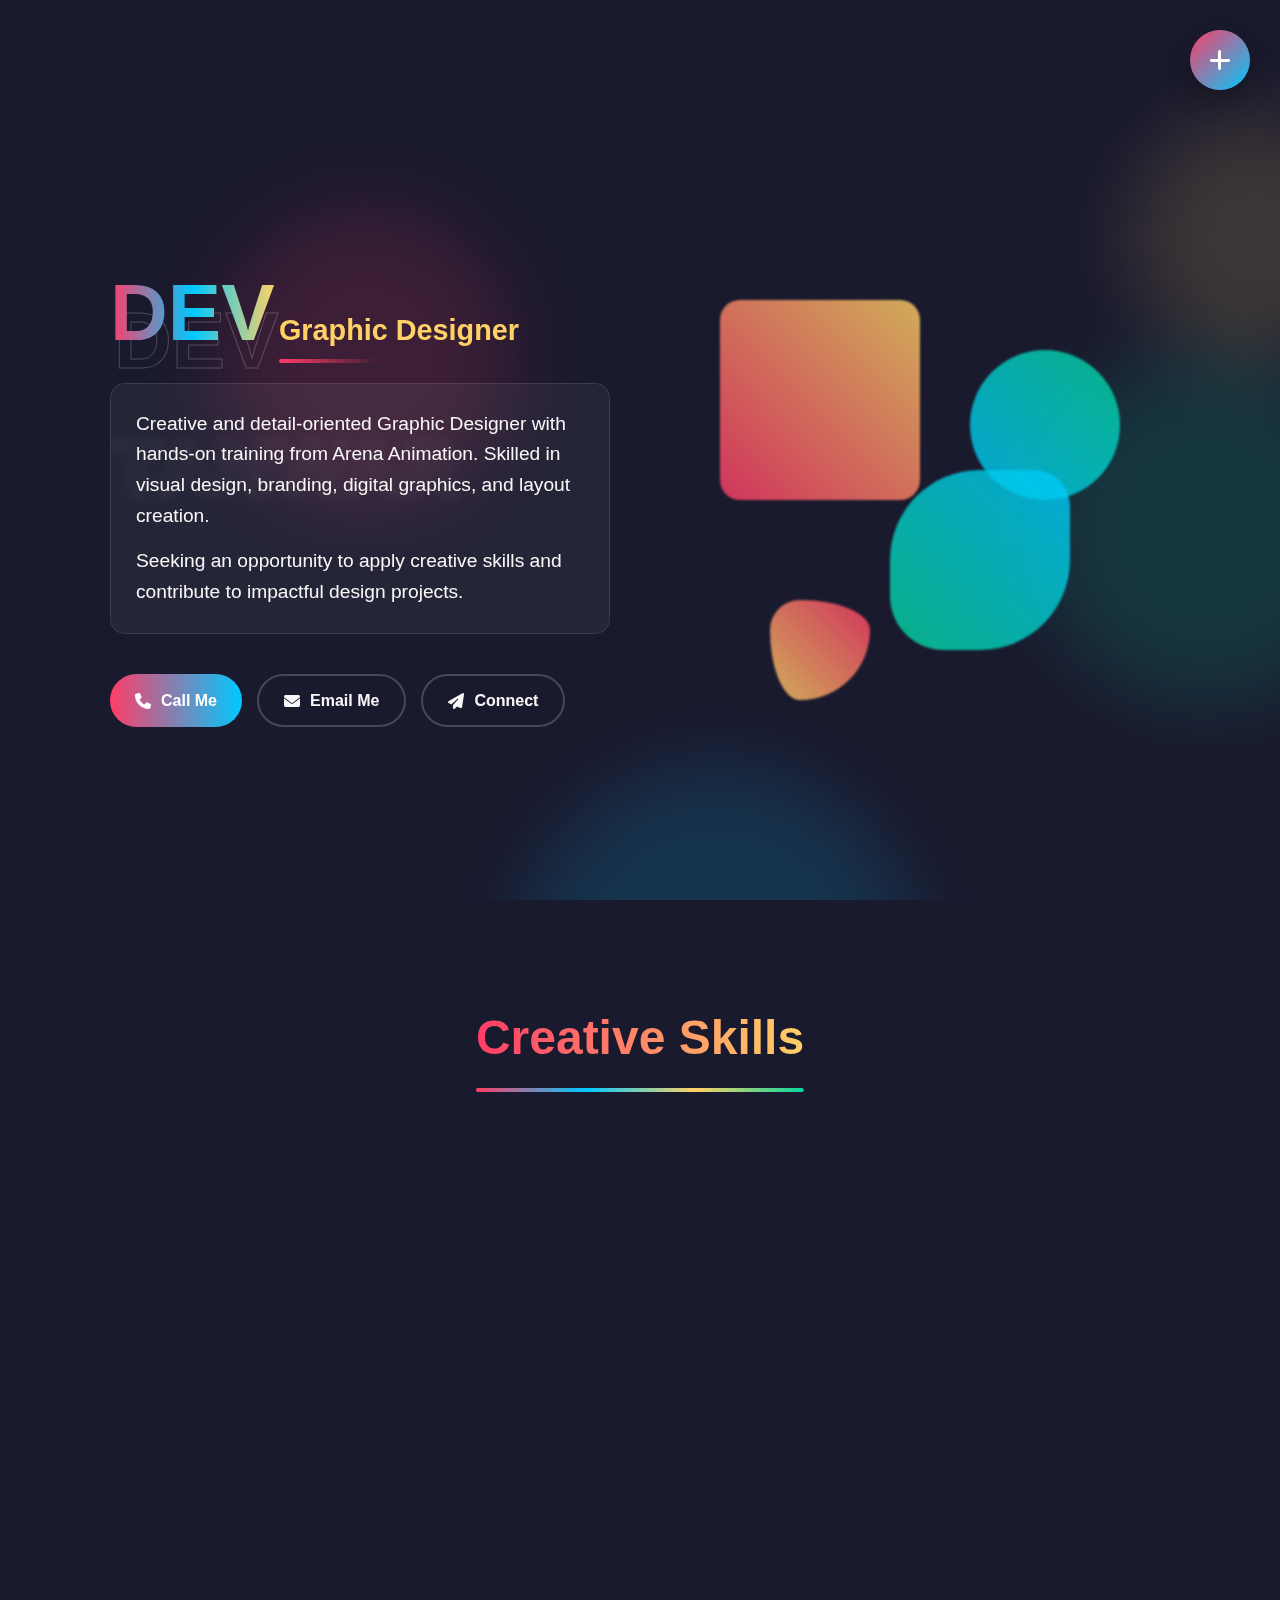
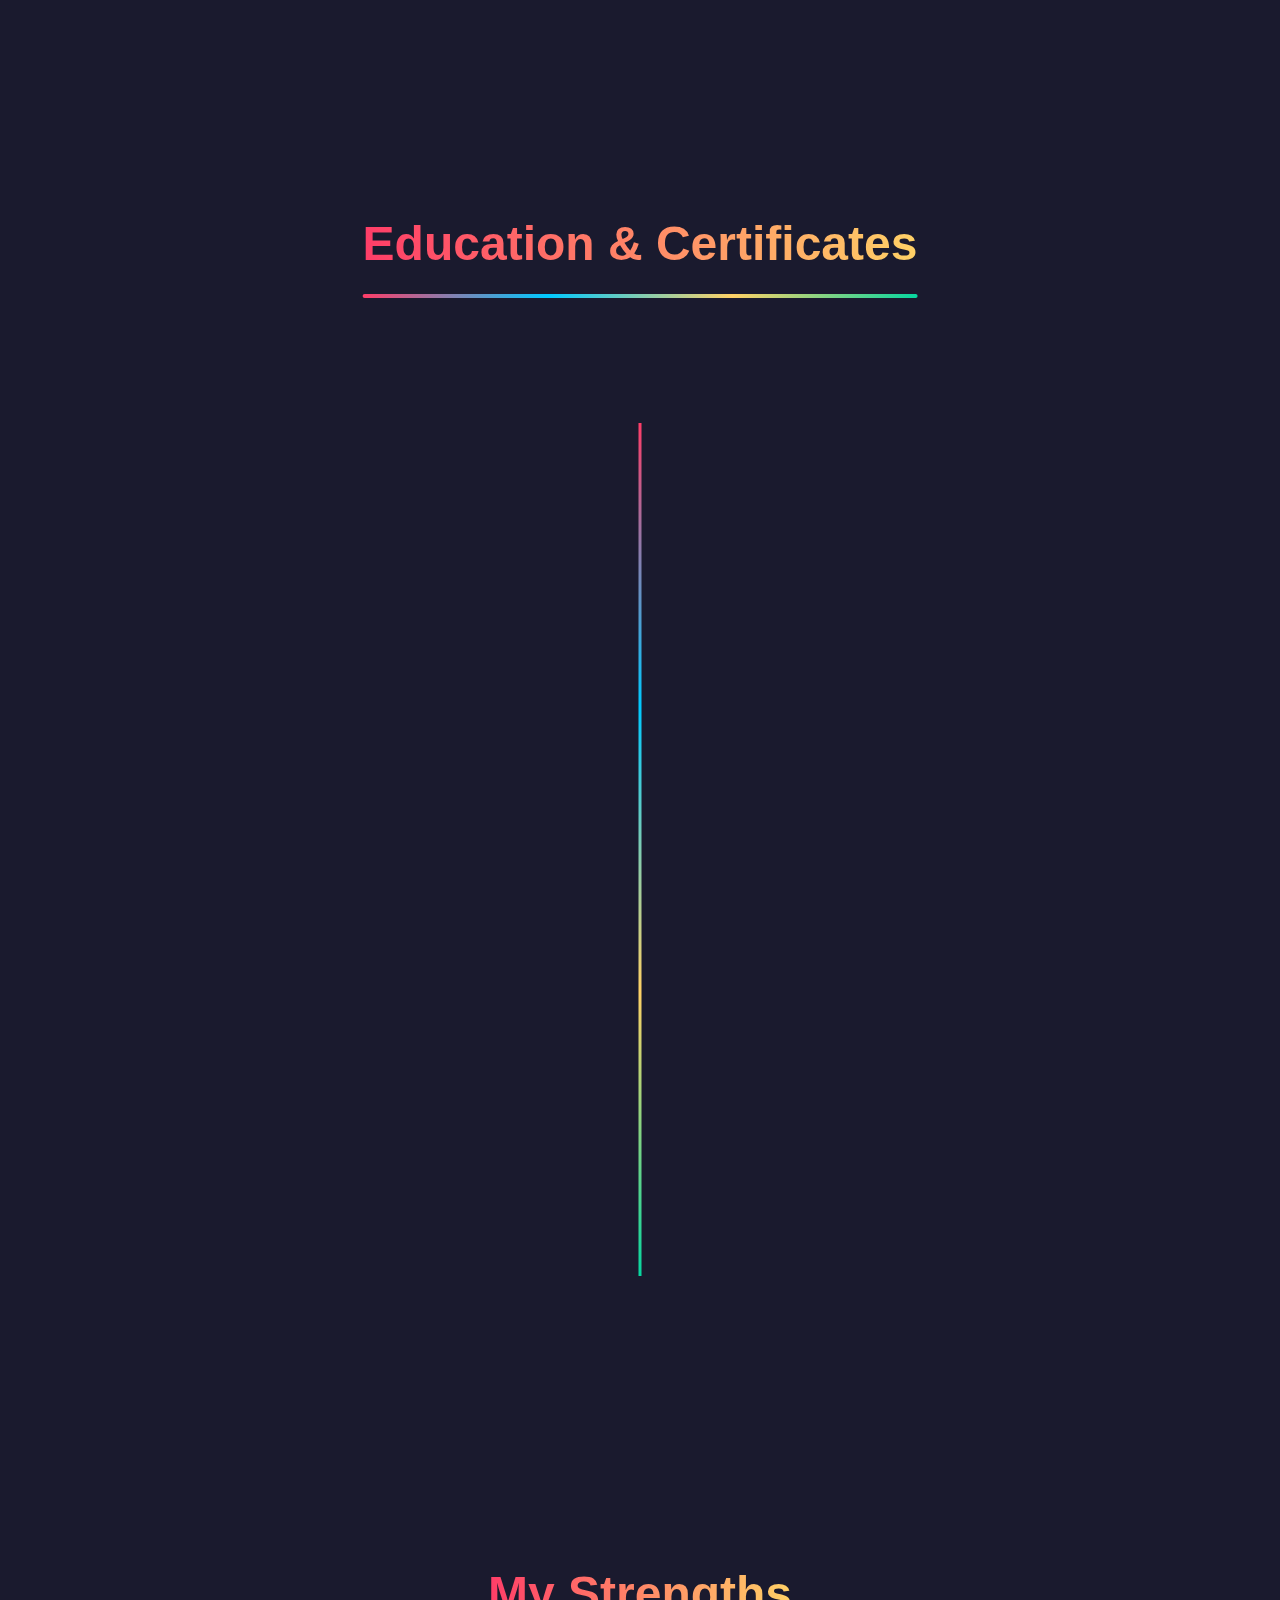
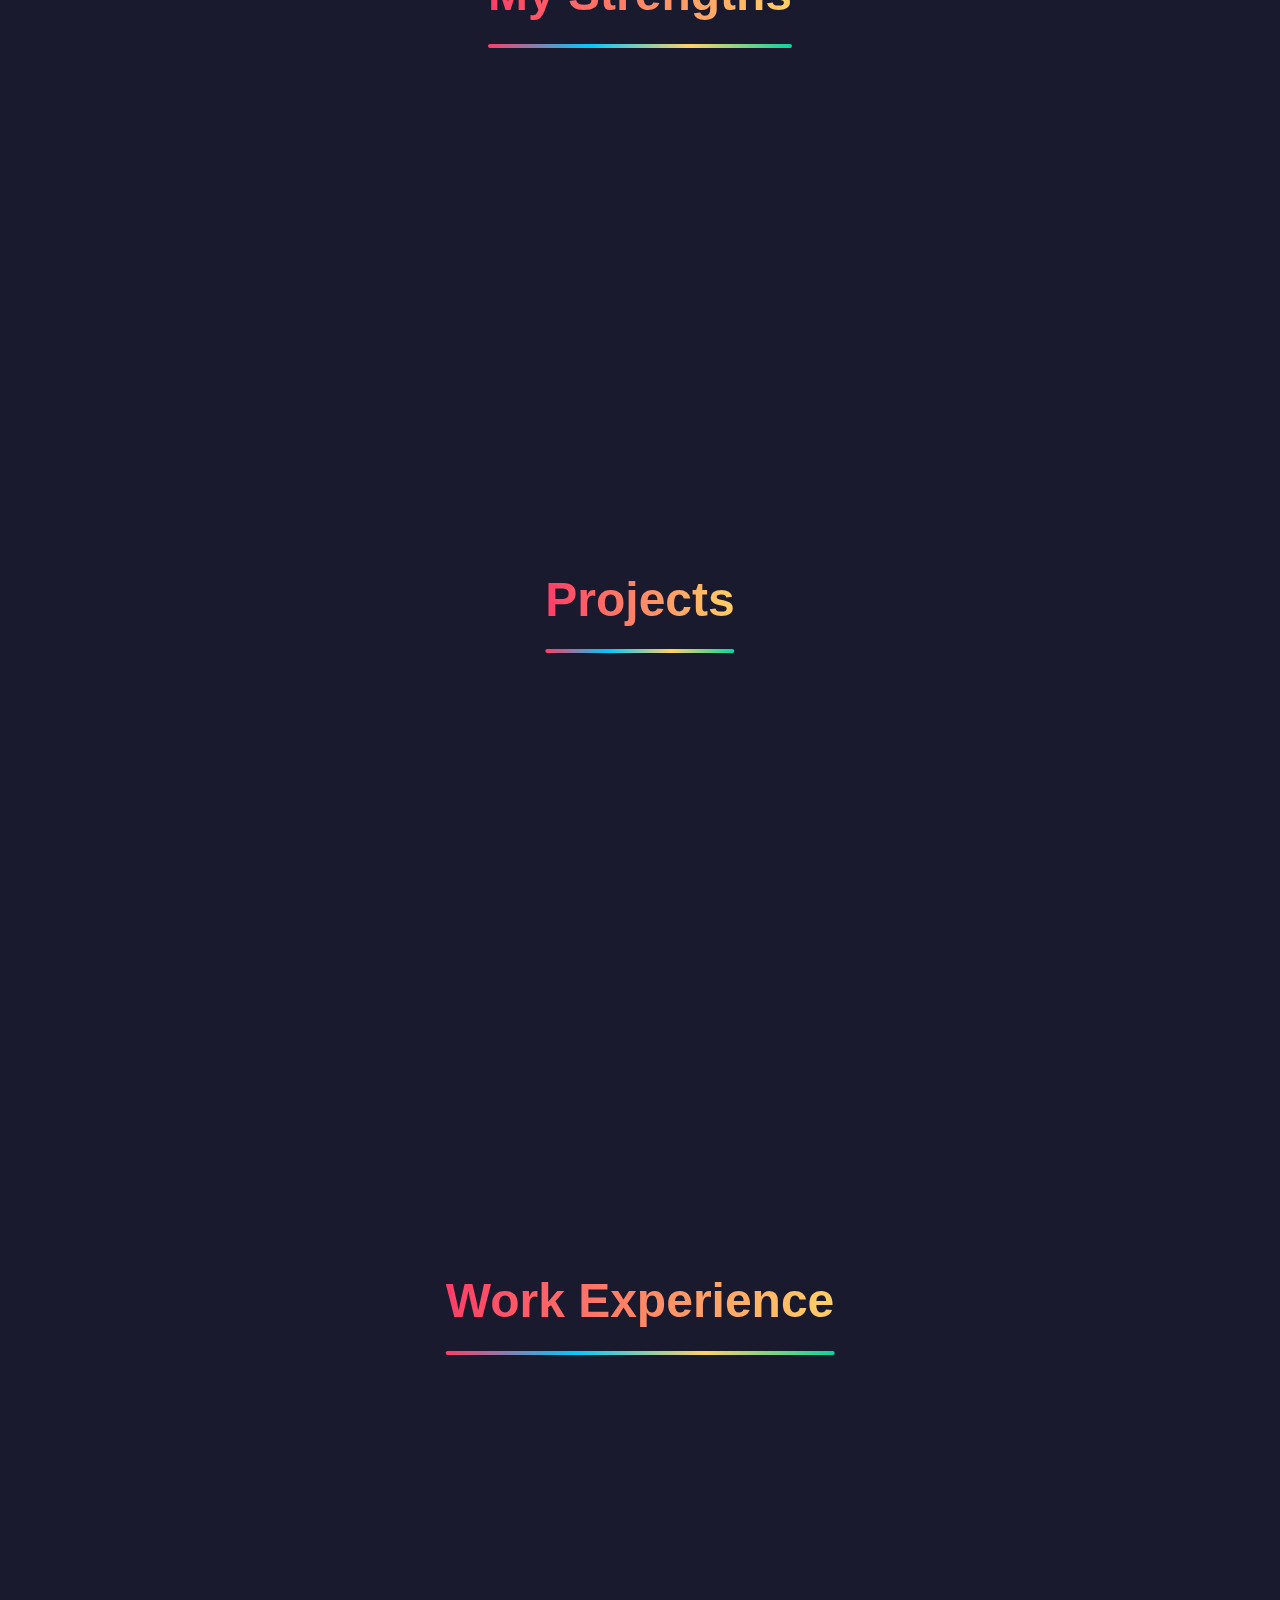
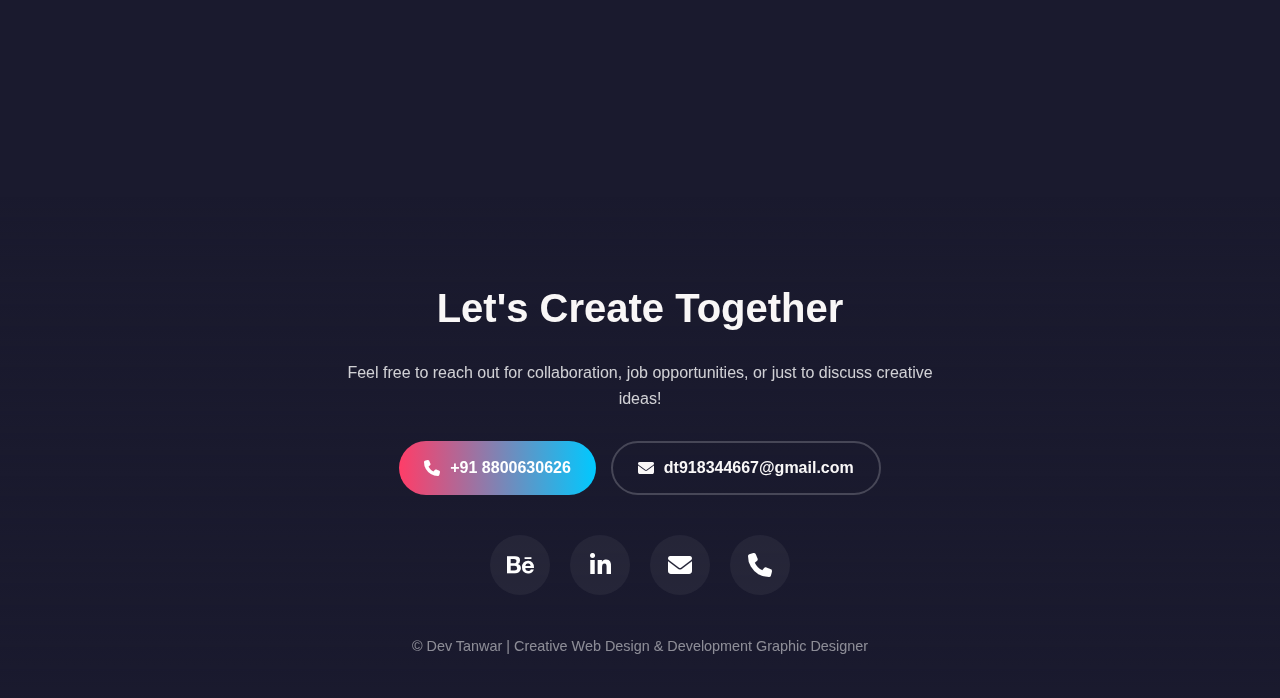
<file: index.html>
<!DOCTYPE html>
<html lang="en">

<head>
    <meta charset="UTF-8">
    <meta name="viewport" content="width=device-width, initial-scale=1.0">
    <title>Dev Tanwar | Creative Graphic Designer</title>
    <link rel="stylesheet" href="https://cdnjs.cloudflare.com/ajax/libs/font-awesome/6.4.0/css/all.min.css">
    <link rel="stylesheet" href="resume.css">
</head>

<body>
    <!-- Background Elements -->
    <div class="background-elements">
        <div class="bg-circle"></div>
        <div class="bg-circle"></div>
        <div class="bg-circle"></div>
        <div class="bg-circle"></div>
    </div>

    <!-- Circular Navigation -->
    <nav class="circular-nav">
        <div class="menu-toggle">
            <i class="fas fa-plus"></i>
        </div>
        <div class="menu-items">
            <a href="#home" class="menu-item" data-tooltip="Home">
                <i class="fas fa-home"></i>
            </a>
            <a href="#skills" class="menu-item" data-tooltip="Skills">
                <i class="fas fa-tools"></i>
            </a>
            <a href="#education" class="menu-item" data-tooltip="Education">
                <i class="fas fa-graduation-cap"></i>
            </a>
            <a href="#strengths" class="menu-item" data-tooltip="Strengths">
                <i class="fas fa-star"></i>
            </a>
            <a href="#contact" class="menu-item" data-tooltip="Contact">
                <i class="fas fa-envelope"></i>
            </a>
            <a href="#declaration" class="menu-item" data-tooltip="Declaration">
                <i class="fas fa-file-signature"></i>
            </a>
        </div>
    </nav>

    <!-- Hero Section -->
    <section id="home" class="hero-section">
        <div class="container">
            <div class="hero-content">
                <div class="hero-text">
                    <div class="name-container">
                        <div class="name-outline">DEV TANWAR</div>
                        <h1 class="name">DEV TANWAR</h1>
                    </div>
                    <h2 class="title">Graphic Designer</h2>

                    <div class="profile-summary">
                        <p>Creative and detail-oriented Graphic Designer with hands-on training from Arena Animation.
                            Skilled in visual design, branding, digital graphics, and layout creation.</p>
                        <p style="margin-top: 15px;">Seeking an opportunity to apply creative skills and contribute to
                            impactful design projects.</p>
                    </div>

                    <div class="contact-buttons">
                        <a href="tel:8800630626" class="contact-btn primary">
                            <i class="fas fa-phone"></i> Call Me
                        </a>
                        <a href="mailto:dt918344667@gmail.com" class="contact-btn secondary">
                            <i class="fas fa-envelope"></i> Email Me
                        </a>
                        <a href="#contact" class="contact-btn secondary">
                            <i class="fas fa-paper-plane"></i> Connect
                        </a>
                    </div>
                </div>

                <div class="hero-visual">
                    <div class="floating-shapes">
                        <div class="shape"></div>
                        <div class="shape"></div>
                        <div class="shape"></div>
                        <div class="shape"></div>
                    </div>
                </div>
            </div>
        </div>
    </section>

    <!-- Skills Section -->
    <section id="skills" class="section">
        <div class="container">
            <h2 class="section-title"><span>Creative Skills</span></h2>

            <div class="skills-grid">
                <div class="skill-card">
                    <div class="skill-icon">
                        <i class="fas fa-paint-brush"></i>
                    </div>
                    <h3>Design Tools</h3>
                    <div class="skill-tags">
                        <span class="skill-tag">Adobe Photoshop</span>
                        <span class="skill-tag">Adobe Illustrator</span>
                    </div>
                </div>

                <div class="skill-card">
                    <div class="skill-icon">
                        <i class="fas fa-palette"></i>
                    </div>
                    <h3>Creative Skills</h3>
                    <div class="skill-tags">
                        <span class="skill-tag">Logo Design</span>
                        <span class="skill-tag">Branding & Identity</span>
                        <span class="skill-tag">Social Media Graphics</span>
                        <span class="skill-tag">Poster / Banner Design</span>
                        <span class="skill-tag">Photo Editing & Retouching</span>
                        <span class="skill-tag">Layout Design</span>
                        <span class="skill-tag">Typography</span>
                    </div>
                </div>

                <div class="skill-card">
                    <div class="skill-icon">
                        <i class="fas fa-code"></i>
                    </div>
                    <h3>Web Development</h3>
                    <div class="skill-tags">
                        <span class="skill-tag">HTML</span>
                        <span class="skill-tag">CSS</span>
                        <span class="skill-tag">JavaScript</span>
                    </div>
                </div>
            </div>
        </div>
    </section>

    <!-- Education & Certificates -->
    <section id="education" class="section">
        <div class="container">
            <h2 class="section-title"><span>Education & Certificates</span></h2>

            <div class="creative-timeline">
                <div class="timeline-item">
                    <div class="timeline-dot"></div>
                    <div class="timeline-content">
                        <span class="timeline-date">Current</span>
                        <h3>Web Design & Development</h3>
                        <p>Pursuing from Arena Animation</p>
                        <p>Skills: HTML, CSS, JavaScript, Photoshop, Illustrator</p>
                    </div>
                </div>

                <div class="timeline-item">
                    <div class="timeline-dot"></div>
                    <div class="timeline-content">
                        <span class="timeline-date">Completed</span>
                        <h3>Graphic Designing</h3>
                        <p>Completed from Arena Animation</p>
                        <p>Specialized in visual design, branding, and digital graphics</p>
                    </div>
                </div>

                <div class="timeline-item">
                    <div class="timeline-dot"></div>
                    <div class="timeline-content">
                        <span class="timeline-date">Completed</span>
                        <h3>12th Standard</h3>
                        <p>Successfully completed 12th grade</p>
                    </div>
                </div>
            </div>
        </div>
    </section>

    <!-- Strengths -->
    <section id="strengths" class="section">
        <div class="container">
            <h2 class="section-title"><span>My Strengths</span></h2>

            <div class="strengths-grid">
                <div class="strength-item">
                    <div class="strength-icon">
                        <i class="fas fa-lightbulb"></i>
                    </div>
                    <h3>Creative Problem Solving</h3>
                </div>

                <div class="strength-item">
                    <div class="strength-icon">
                        <i class="fas fa-search"></i>
                    </div>
                    <h3>Attention to Detail</h3>
                </div>

                <div class="strength-item">
                    <div class="strength-icon">
                        <i class="fas fa-users"></i>
                    </div>
                    <h3>Collaboration & Communication</h3>
                </div>

                <div class="strength-item">
                    <div class="strength-icon">
                        <i class="fas fa-clock"></i>
                    </div>
                    <h3>Time Management</h3>
                </div>

                <div class="strength-item">
                    <div class="strength-icon">
                        <i class="fas fa-bolt"></i>
                    </div>
                    <h3>Fast Learning Ability</h3>
                </div>
            </div>
        </div>
    </section>

    <!-- Projects -->
    <section id="projects" class="section">
        <div class="container">
            <h2 class="section-title"><span>Projects</span></h2>
            <div class="strengths-grid">
                <div class="strength-item">
                    <div class="strength-icon">
                        <a href="https://www.behance.net/gallery/240378673/Olivon-oil-branding" target="_blank"><img
                                style="width: auto; height: 150px;" src="THUMBNAIL.jpg" alt="" class="projectsImgs"></a>
                    </div>
                    <h3>Olivon</h3>
                </div>

                <div class="strength-item">
                    <div class="strength-icon">
                        <a href="https://www.behance.net/gallery/240204085/Dvine-Cafe" target="_blank"><img
                                style="width: auto; height: 150px" src="Dev new cafe branding (2)-1.jpg" alt=""
                                class="projectsImgs"></a>
                    </div>
                    <h3>Dvine Cafe</h3>
                </div>

                <div class="strength-item">
                    <div class="strength-icon">
                        <a href="https://www.behance.net/gallery/233854759/Graphic-Design-Work" target="_blank"><img
                                style="width: auto; height: 150px" src="Dev presentation 2025-3.jpg" alt=""
                                class="projectsImgs"></a>
                    </div>
                    <h3>Graphic Desgn Works</h3>
                </div>

                <div class="strength-item">
                    <div class="strength-icon">
                        <a href="netflix.html" target="_blank"><img
                                style="width: auto; height: 150px" src="logo_2.jpg" alt=""
                                class="projectsImgs"></a>
                    </div>
                    <h3>Netflix Replica</h3>
                </div>

                <div class="strength-item">
                    <div class="strength-icon">
                        <a href="website .html" target="_blank"><img
                                style="width: auto; height: 150px" src="eco5.jpg" alt=""
                                class="projectsImgs"></a>
                    </div>
                    <h3>green Mobility</h3>
                </div>

            </div>
        </div>
    </section>

    <!-- Work Experience -->
    <section id="experience" class="section">
        <div class="container">
            <h2 class="section-title"><span>Work Experience</span></h2>

            <div class="skill-card" style="max-width: 800px; margin: 0 auto; text-align: center;">
                <div class="skill-icon">
                    <i class="fas fa-rocket"></i>
                </div>
                <h3>Fresher</h3>
                <p>Currently seeking opportunities to apply my graphic design skills in a professional environment.
                    Eager to contribute to creative projects and grow as a professional designer.</p>
                <p style="margin-top: 20px; color: var(--color-3);">Open to internships, freelance projects, and
                    entry-level positions.</p>
            </div>
        </div>
    </section>

    <!-- Footer -->
    <footer id="contact" class="footer">
        <div class="container">
            <h2 style="font-size: 2.5rem; margin-bottom: 20px;">Let's Create Together</h2>
            <p style="max-width: 600px; margin: 0 auto 30px; color: rgba(255, 255, 255, 0.8);">
                Feel free to reach out for collaboration, job opportunities, or just to discuss creative ideas!
            </p>

            <div class="contact-buttons" style="justify-content: center;">
                <a href="tel:+918800630626" class="contact-btn primary">
                    <i class="fas fa-phone"></i> +91 8800630626
                </a>
                <a href="mailto:dt918344667@gmail.com" class="contact-btn secondary">
                    <i class="fas fa-envelope"></i> dt918344667@gmail.com
                </a>
            </div>

            <div class="social-links">
                <a href="https://www.behance.net/devtanwar3" target="_blank" class="social-link">
                    <i class="fab fa-behance"></i>
                </a>
                <a href="https://www.linkedin.com/in/dev-tanwar-590241308/" target="_blank" class="social-link">
                    <i class="fab fa-linkedin-in"></i>
                </a>
                <a href="mailto:dt918344667@gmail.com" class="social-link">
                    <i class="fas fa-envelope"></i>
                </a>
                <a href="tel:+918800630626" class="social-link">
                    <i class="fas fa-phone"></i>
                </a>
            </div>

            <div class="copyright">
                &copy; Dev Tanwar | Creative Web Design & Development Graphic Designer
            </div>
        </div>
    </footer>

    <script>
        // Circular Navigation
        const menuToggle = document.querySelector('.menu-toggle');
        const circularNav = document.querySelector('.circular-nav');

        menuToggle.addEventListener('click', () => {
            circularNav.classList.toggle('active');
        });

        // Close menu when clicking outside
        document.addEventListener('click', (e) => {
            if (!circularNav.contains(e.target)) {
                circularNav.classList.remove('active');
            }
        });

        // Floating shapes interaction
        const shapes = document.querySelectorAll('.shape');
        shapes.forEach(shape => {
            shape.addEventListener('mouseenter', () => {
                shape.style.filter = 'blur(0) brightness(1.2)';
                shape.style.transform = shape.style.transform + ' scale(1.1)';
            });

            shape.addEventListener('mouseleave', () => {
                shape.style.filter = 'blur(1px)';
                shape.style.transform = shape.style.transform.replace(' scale(1.1)', '');
            });
        });

        // Animate elements on scroll
        const observerOptions = {
            threshold: 0.1,
            rootMargin: '0px 0px -100px 0px'
        };

        const observer = new IntersectionObserver((entries) => {
            entries.forEach(entry => {
                if (entry.isIntersecting) {
                    entry.target.style.animation = 'slideIn 0.8s ease-out forwards';
                    observer.unobserve(entry.target);
                }
            });
        }, observerOptions);

        // Observe all skill cards and timeline items
        document.querySelectorAll('.skill-card, .timeline-item, .strength-item').forEach(el => {
            el.style.opacity = '0';
            observer.observe(el);
        });

        // Random floating animation for background circles
        const bgCircles = document.querySelectorAll('.bg-circle');
        bgCircles.forEach(circle => {
            // Randomize initial position
            const randomX = Math.random() * 80 + 10;
            const randomY = Math.random() * 80 + 10;
            circle.style.left = `${randomX}%`;
            circle.style.top = `${randomY}%`;

            // Randomize animation duration
            const randomDuration = Math.random() * 30 + 20;
            circle.style.animationDuration = `${randomDuration}s`;
        });

        // Name typing effect
        const nameElement = document.querySelector('.name');
        const nameText = nameElement.textContent;
        nameElement.textContent = '';

        let nameIndex = 0;
        function typeName() {
            if (nameIndex < nameText.length) {
                nameElement.textContent += nameText.charAt(nameIndex);
                nameIndex++;
                setTimeout(typeName, 100);
            }
        }

        // Start typing after page loads
        window.addEventListener('load', () => {
            setTimeout(typeName, 500);
        });

        // Interactive skill tags
        const skillTags = document.querySelectorAll('.skill-tag');
        skillTags.forEach(tag => {
            tag.addEventListener('mouseenter', () => {
                const randomColor = `hsl(${Math.random() * 360}, 70%, 60%)`;
                tag.style.backgroundColor = randomColor;
            });

            tag.addEventListener('mouseleave', () => {
                tag.style.backgroundColor = '';
            });
        });
    </script>
</body>

</html>
</file>
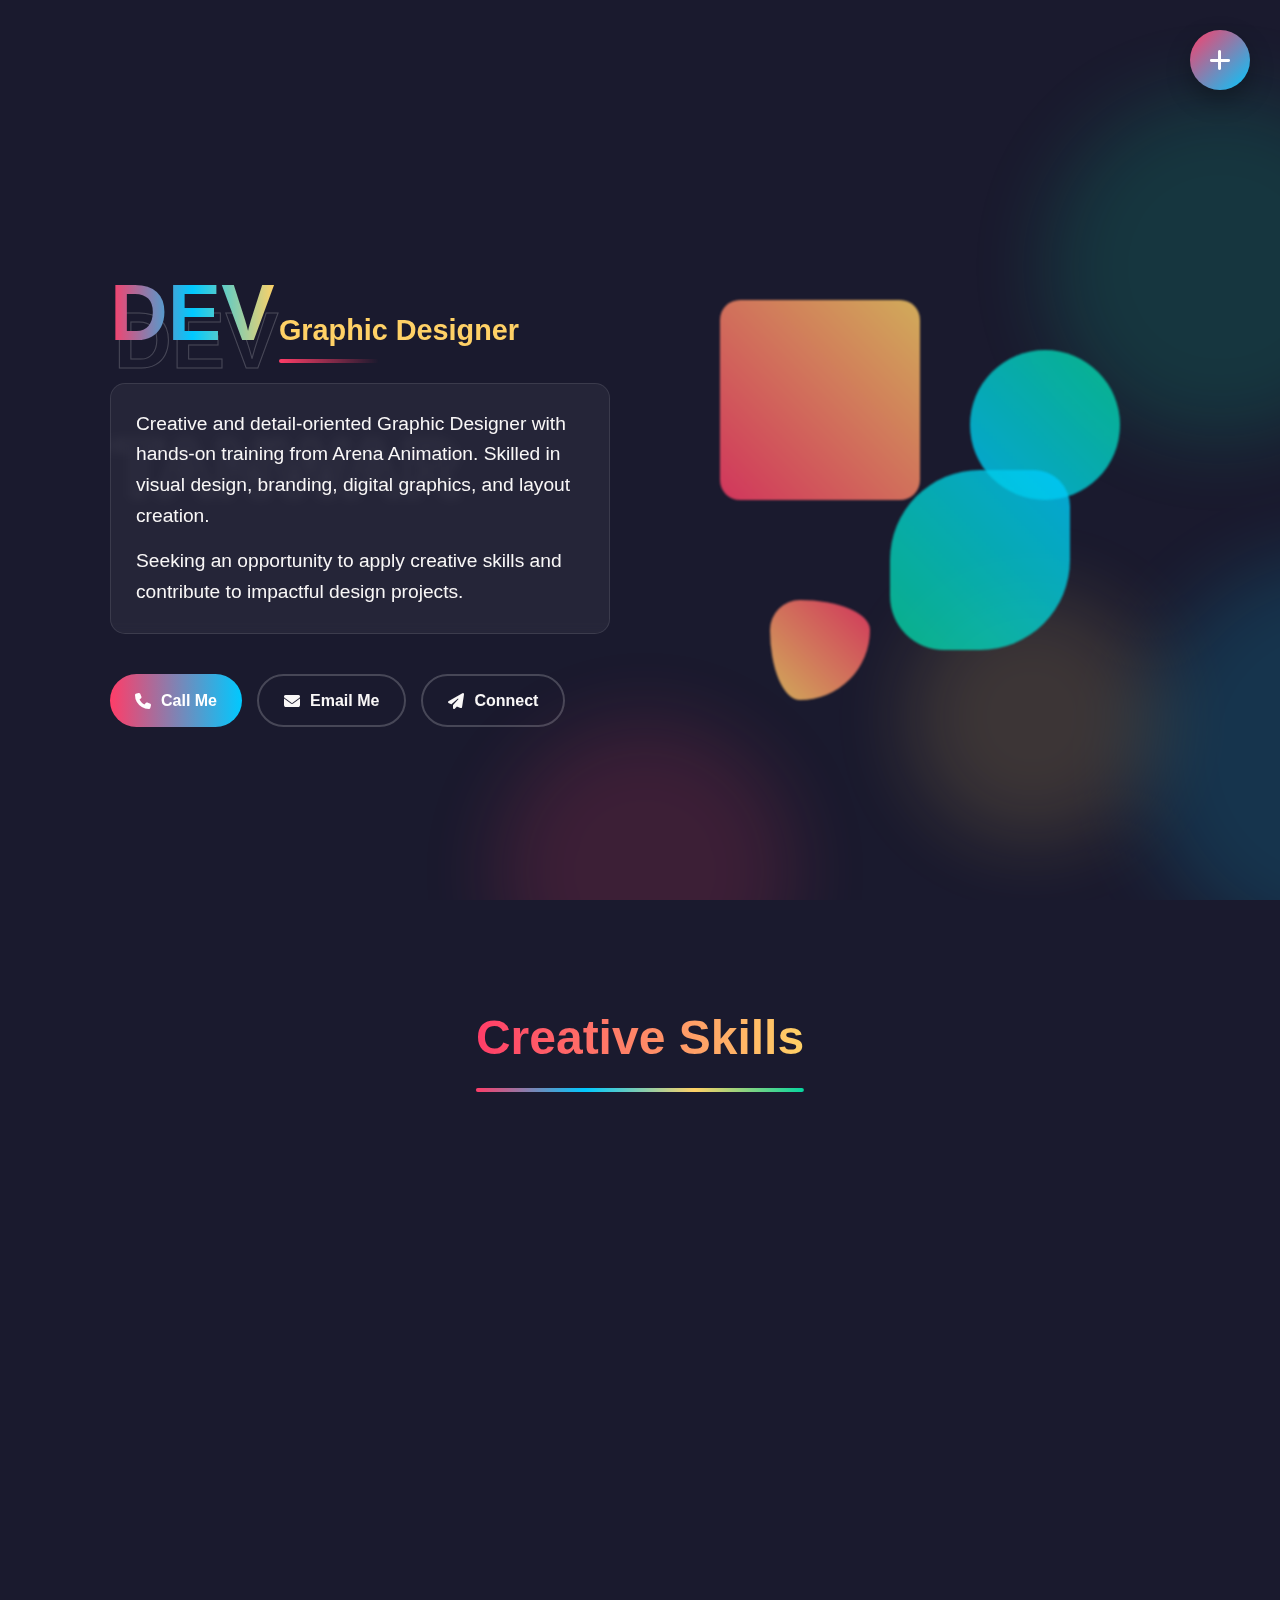
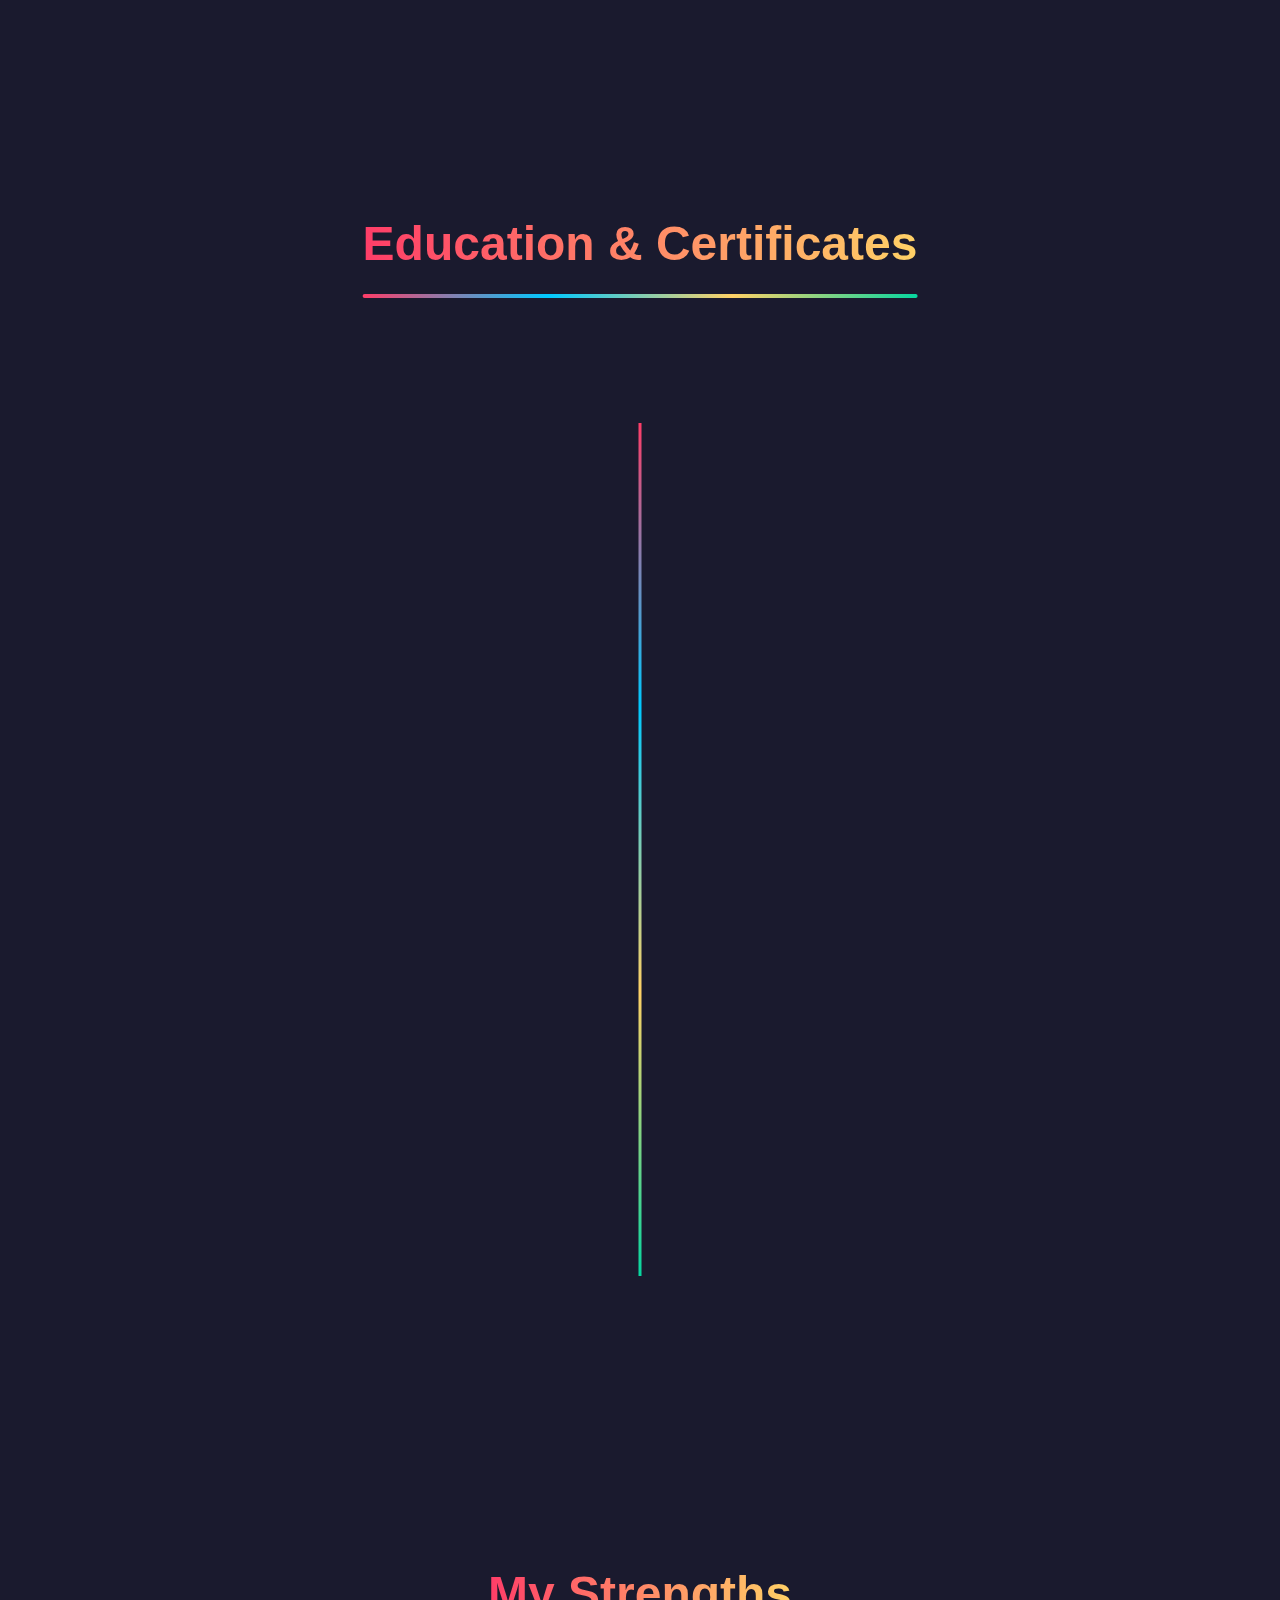
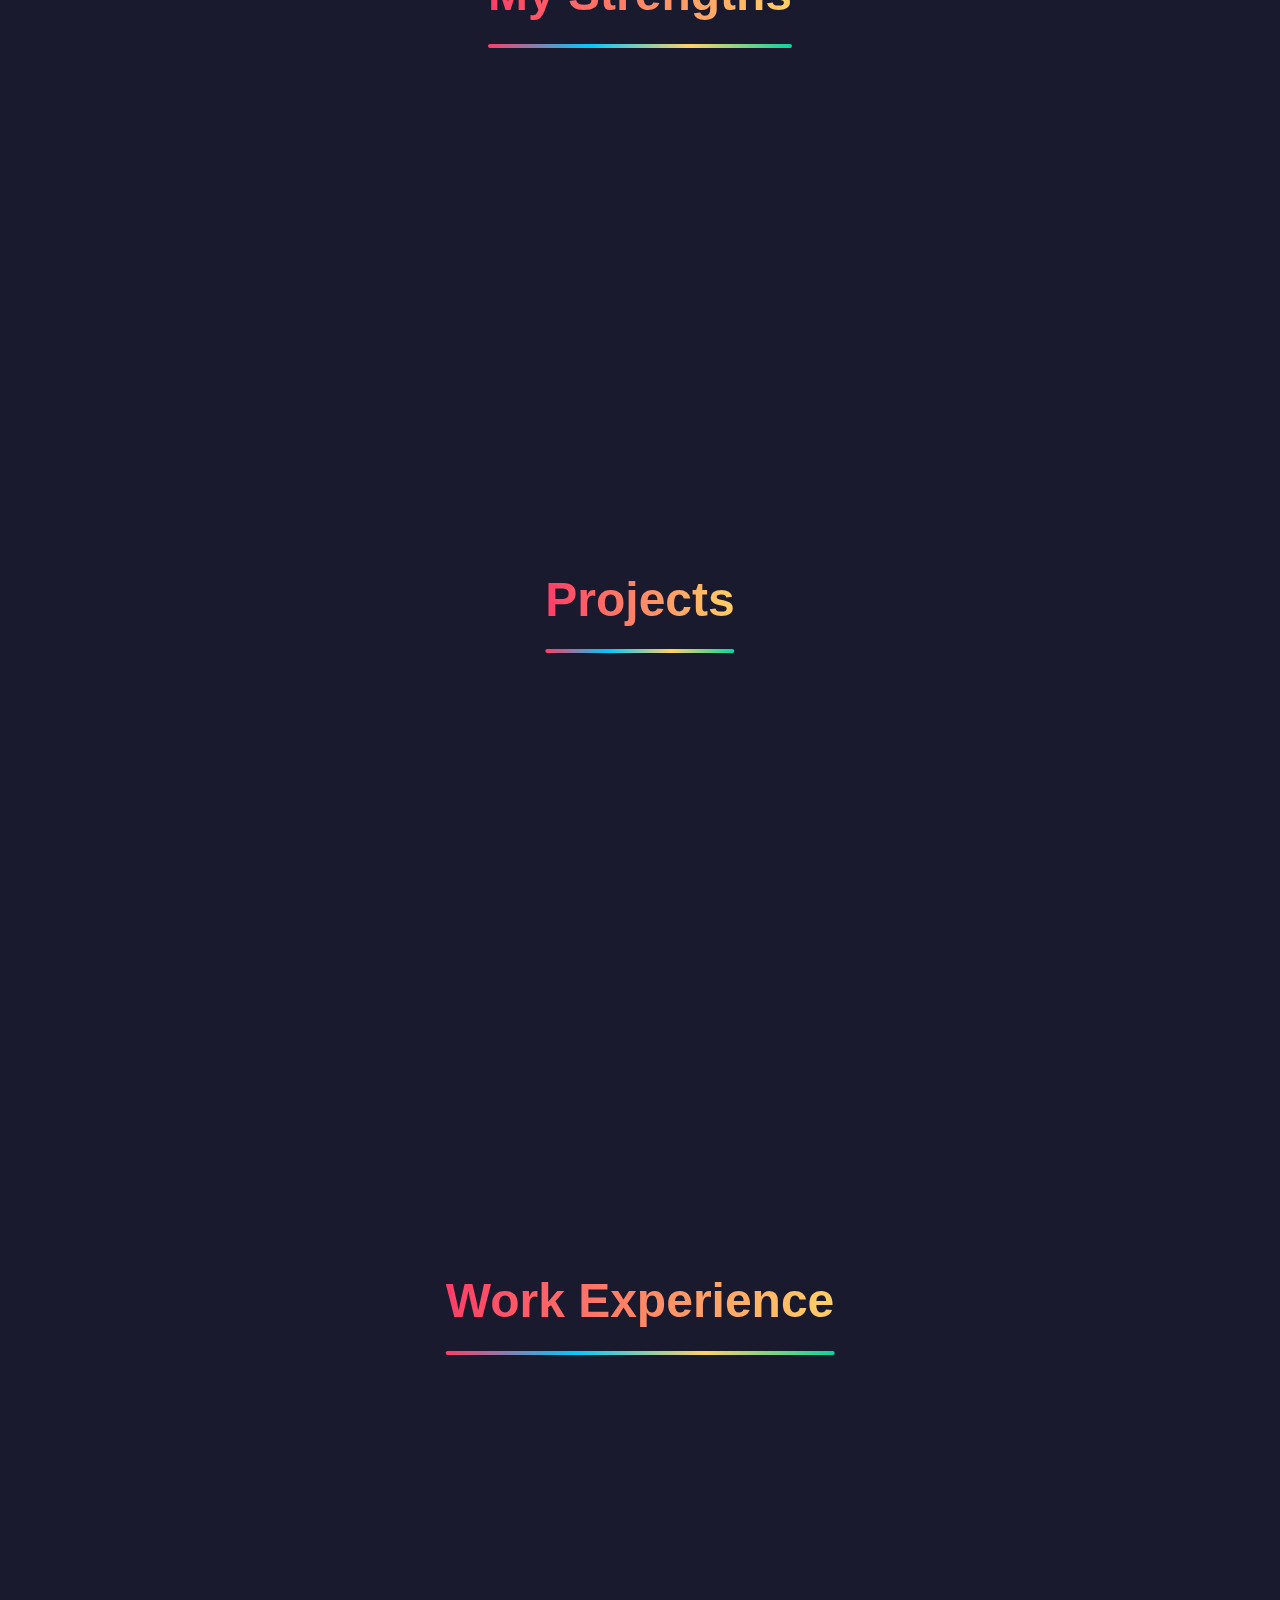
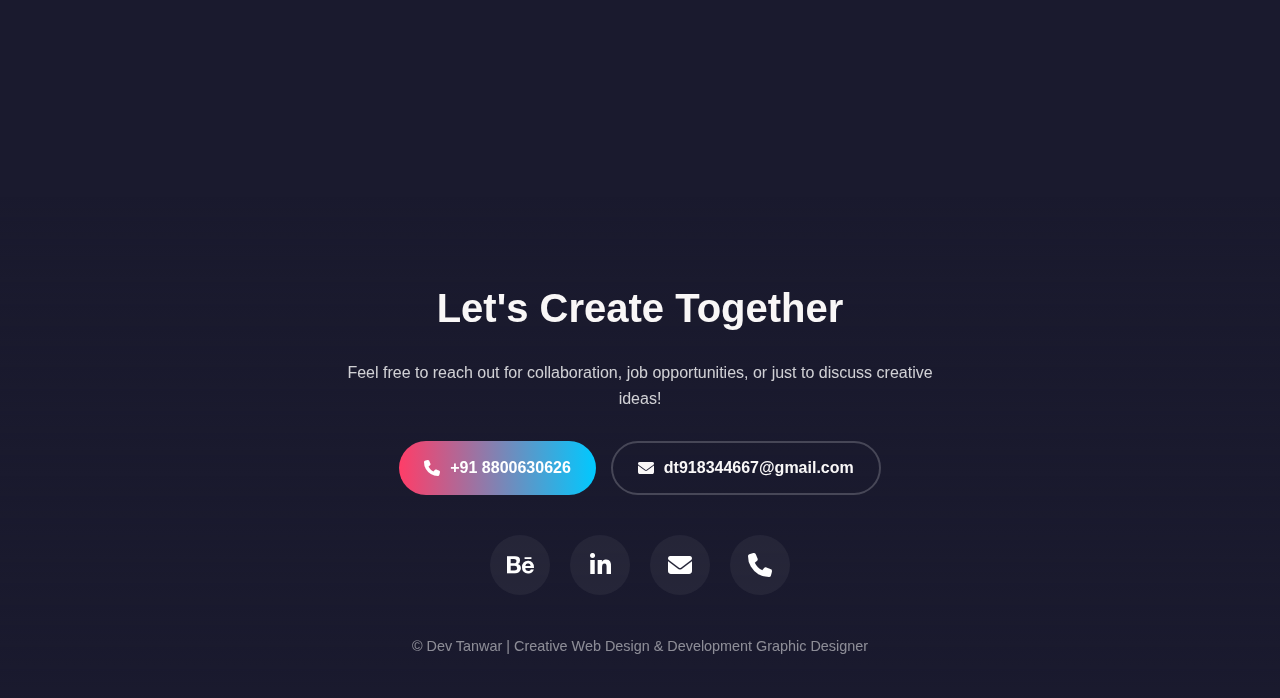
<file: resumeWebsite.html>
<!DOCTYPE html>
<html lang="en">

<head>
    <meta charset="UTF-8">
    <meta name="viewport" content="width=device-width, initial-scale=1.0">
    <title>Dev Tanwar | Creative Graphic Designer</title>
    <link rel="stylesheet" href="https://cdnjs.cloudflare.com/ajax/libs/font-awesome/6.4.0/css/all.min.css">
    <link rel="stylesheet" href="resume.css">
</head>

<body>
    <!-- Background Elements -->
    <div class="background-elements">
        <div class="bg-circle"></div>
        <div class="bg-circle"></div>
        <div class="bg-circle"></div>
        <div class="bg-circle"></div>
    </div>

    <!-- Circular Navigation -->
    <nav class="circular-nav">
        <div class="menu-toggle">
            <i class="fas fa-plus"></i>
        </div>
        <div class="menu-items">
            <a href="#home" class="menu-item" data-tooltip="Home">
                <i class="fas fa-home"></i>
            </a>
            <a href="#skills" class="menu-item" data-tooltip="Skills">
                <i class="fas fa-tools"></i>
            </a>
            <a href="#education" class="menu-item" data-tooltip="Education">
                <i class="fas fa-graduation-cap"></i>
            </a>
            <a href="#strengths" class="menu-item" data-tooltip="Strengths">
                <i class="fas fa-star"></i>
            </a>
            <a href="#contact" class="menu-item" data-tooltip="Contact">
                <i class="fas fa-envelope"></i>
            </a>
            <a href="#declaration" class="menu-item" data-tooltip="Declaration">
                <i class="fas fa-file-signature"></i>
            </a>
        </div>
    </nav>

    <!-- Hero Section -->
    <section id="home" class="hero-section">
        <div class="container">
            <div class="hero-content">
                <div class="hero-text">
                    <div class="name-container">
                        <div class="name-outline">DEV TANWAR</div>
                        <h1 class="name">DEV TANWAR</h1>
                    </div>
                    <h2 class="title">Graphic Designer</h2>

                    <div class="profile-summary">
                        <p>Creative and detail-oriented Graphic Designer with hands-on training from Arena Animation.
                            Skilled in visual design, branding, digital graphics, and layout creation.</p>
                        <p style="margin-top: 15px;">Seeking an opportunity to apply creative skills and contribute to
                            impactful design projects.</p>
                    </div>

                    <div class="contact-buttons">
                        <a href="tel:8800630626" class="contact-btn primary">
                            <i class="fas fa-phone"></i> Call Me
                        </a>
                        <a href="mailto:dt918344667@gmail.com" class="contact-btn secondary">
                            <i class="fas fa-envelope"></i> Email Me
                        </a>
                        <a href="#contact" class="contact-btn secondary">
                            <i class="fas fa-paper-plane"></i> Connect
                        </a>
                    </div>
                </div>

                <div class="hero-visual">
                    <div class="floating-shapes">
                        <div class="shape"></div>
                        <div class="shape"></div>
                        <div class="shape"></div>
                        <div class="shape"></div>
                    </div>
                </div>
            </div>
        </div>
    </section>

    <!-- Skills Section -->
    <section id="skills" class="section">
        <div class="container">
            <h2 class="section-title"><span>Creative Skills</span></h2>

            <div class="skills-grid">
                <div class="skill-card">
                    <div class="skill-icon">
                        <i class="fas fa-paint-brush"></i>
                    </div>
                    <h3>Design Tools</h3>
                    <div class="skill-tags">
                        <span class="skill-tag">Adobe Photoshop</span>
                        <span class="skill-tag">Adobe Illustrator</span>
                    </div>
                </div>

                <div class="skill-card">
                    <div class="skill-icon">
                        <i class="fas fa-palette"></i>
                    </div>
                    <h3>Creative Skills</h3>
                    <div class="skill-tags">
                        <span class="skill-tag">Logo Design</span>
                        <span class="skill-tag">Branding & Identity</span>
                        <span class="skill-tag">Social Media Graphics</span>
                        <span class="skill-tag">Poster / Banner Design</span>
                        <span class="skill-tag">Photo Editing & Retouching</span>
                        <span class="skill-tag">Layout Design</span>
                        <span class="skill-tag">Typography</span>
                    </div>
                </div>

                <div class="skill-card">
                    <div class="skill-icon">
                        <i class="fas fa-code"></i>
                    </div>
                    <h3>Web Development</h3>
                    <div class="skill-tags">
                        <span class="skill-tag">HTML</span>
                        <span class="skill-tag">CSS</span>
                        <span class="skill-tag">JavaScript</span>
                    </div>
                </div>
            </div>
        </div>
    </section>

    <!-- Education & Certificates -->
    <section id="education" class="section">
        <div class="container">
            <h2 class="section-title"><span>Education & Certificates</span></h2>

            <div class="creative-timeline">
                <div class="timeline-item">
                    <div class="timeline-dot"></div>
                    <div class="timeline-content">
                        <span class="timeline-date">Current</span>
                        <h3>Web Design & Development</h3>
                        <p>Pursuing from Arena Animation</p>
                        <p>Skills: HTML, CSS, JavaScript, Photoshop, Illustrator</p>
                    </div>
                </div>

                <div class="timeline-item">
                    <div class="timeline-dot"></div>
                    <div class="timeline-content">
                        <span class="timeline-date">Completed</span>
                        <h3>Graphic Designing</h3>
                        <p>Completed from Arena Animation</p>
                        <p>Specialized in visual design, branding, and digital graphics</p>
                    </div>
                </div>

                <div class="timeline-item">
                    <div class="timeline-dot"></div>
                    <div class="timeline-content">
                        <span class="timeline-date">Completed</span>
                        <h3>12th Standard</h3>
                        <p>Successfully completed 12th grade</p>
                    </div>
                </div>
            </div>
        </div>
    </section>

    <!-- Strengths -->
    <section id="strengths" class="section">
        <div class="container">
            <h2 class="section-title"><span>My Strengths</span></h2>

            <div class="strengths-grid">
                <div class="strength-item">
                    <div class="strength-icon">
                        <i class="fas fa-lightbulb"></i>
                    </div>
                    <h3>Creative Problem Solving</h3>
                </div>

                <div class="strength-item">
                    <div class="strength-icon">
                        <i class="fas fa-search"></i>
                    </div>
                    <h3>Attention to Detail</h3>
                </div>

                <div class="strength-item">
                    <div class="strength-icon">
                        <i class="fas fa-users"></i>
                    </div>
                    <h3>Collaboration & Communication</h3>
                </div>

                <div class="strength-item">
                    <div class="strength-icon">
                        <i class="fas fa-clock"></i>
                    </div>
                    <h3>Time Management</h3>
                </div>

                <div class="strength-item">
                    <div class="strength-icon">
                        <i class="fas fa-bolt"></i>
                    </div>
                    <h3>Fast Learning Ability</h3>
                </div>
            </div>
        </div>
    </section>

    <!-- Projects -->
    <section id="projects" class="section">
        <div class="container">
            <h2 class="section-title"><span>Projects</span></h2>
            <div class="strengths-grid">
                <div class="strength-item">
                    <div class="strength-icon">
                        <a href="https://www.behance.net/gallery/240378673/Olivon-oil-branding" target="_blank"><img
                                style="width: auto; height: 150px;" src="THUMBNAIL.jpg" alt="" class="projectsImgs"></a>
                    </div>
                    <h3>Olivon</h3>
                </div>

                <div class="strength-item">
                    <div class="strength-icon">
                        <a href="https://www.behance.net/gallery/240204085/Dvine-Cafe" target="_blank"><img
                                style="width: auto; height: 150px" src="Dev new cafe branding (2)-1.jpg" alt=""
                                class="projectsImgs"></a>
                    </div>
                    <h3>Dvine Cafe</h3>
                </div>

                <div class="strength-item">
                    <div class="strength-icon">
                        <a href="https://www.behance.net/gallery/233854759/Graphic-Design-Work" target="_blank"><img
                                style="width: auto; height: 150px" src="Dev presentation 2025-3.jpg" alt=""
                                class="projectsImgs"></a>
                    </div>
                    <h3>Graphic Desgn Works</h3>
                </div>

                <div class="strength-item">
                    <div class="strength-icon">
                        <a href="netflix.html" target="_blank"><img
                                style="width: auto; height: 150px" src="logo_2.jpg" alt=""
                                class="projectsImgs"></a>
                    </div>
                    <h3>Netflix Replica</h3>
                </div>

                <div class="strength-item">
                    <div class="strength-icon">
                        <a href="website .html" target="_blank"><img
                                style="width: auto; height: 150px" src="eco5.jpg" alt=""
                                class="projectsImgs"></a>
                    </div>
                    <h3>green Mobility</h3>
                </div>

            </div>
        </div>
    </section>

    <!-- Work Experience -->
    <section id="experience" class="section">
        <div class="container">
            <h2 class="section-title"><span>Work Experience</span></h2>

            <div class="skill-card" style="max-width: 800px; margin: 0 auto; text-align: center;">
                <div class="skill-icon">
                    <i class="fas fa-rocket"></i>
                </div>
                <h3>Fresher</h3>
                <p>Currently seeking opportunities to apply my graphic design skills in a professional environment.
                    Eager to contribute to creative projects and grow as a professional designer.</p>
                <p style="margin-top: 20px; color: var(--color-3);">Open to internships, freelance projects, and
                    entry-level positions.</p>
            </div>
        </div>
    </section>

    <!-- Footer -->
    <footer id="contact" class="footer">
        <div class="container">
            <h2 style="font-size: 2.5rem; margin-bottom: 20px;">Let's Create Together</h2>
            <p style="max-width: 600px; margin: 0 auto 30px; color: rgba(255, 255, 255, 0.8);">
                Feel free to reach out for collaboration, job opportunities, or just to discuss creative ideas!
            </p>

            <div class="contact-buttons" style="justify-content: center;">
                <a href="tel:+918800630626" class="contact-btn primary">
                    <i class="fas fa-phone"></i> +91 8800630626
                </a>
                <a href="mailto:dt918344667@gmail.com" class="contact-btn secondary">
                    <i class="fas fa-envelope"></i> dt918344667@gmail.com
                </a>
            </div>

            <div class="social-links">
                <a href="https://www.behance.net/devtanwar3" target="_blank" class="social-link">
                    <i class="fab fa-behance"></i>
                </a>
                <a href="https://www.linkedin.com/in/dev-tanwar-590241308/" target="_blank" class="social-link">
                    <i class="fab fa-linkedin-in"></i>
                </a>
                <a href="mailto:dt918344667@gmail.com" class="social-link">
                    <i class="fas fa-envelope"></i>
                </a>
                <a href="tel:+918800630626" class="social-link">
                    <i class="fas fa-phone"></i>
                </a>
            </div>

            <div class="copyright">
                &copy; Dev Tanwar | Creative Web Design & Development Graphic Designer
            </div>
        </div>
    </footer>

    <script>
        // Circular Navigation
        const menuToggle = document.querySelector('.menu-toggle');
        const circularNav = document.querySelector('.circular-nav');

        menuToggle.addEventListener('click', () => {
            circularNav.classList.toggle('active');
        });

        // Close menu when clicking outside
        document.addEventListener('click', (e) => {
            if (!circularNav.contains(e.target)) {
                circularNav.classList.remove('active');
            }
        });

        // Floating shapes interaction
        const shapes = document.querySelectorAll('.shape');
        shapes.forEach(shape => {
            shape.addEventListener('mouseenter', () => {
                shape.style.filter = 'blur(0) brightness(1.2)';
                shape.style.transform = shape.style.transform + ' scale(1.1)';
            });

            shape.addEventListener('mouseleave', () => {
                shape.style.filter = 'blur(1px)';
                shape.style.transform = shape.style.transform.replace(' scale(1.1)', '');
            });
        });

        // Animate elements on scroll
        const observerOptions = {
            threshold: 0.1,
            rootMargin: '0px 0px -100px 0px'
        };

        const observer = new IntersectionObserver((entries) => {
            entries.forEach(entry => {
                if (entry.isIntersecting) {
                    entry.target.style.animation = 'slideIn 0.8s ease-out forwards';
                    observer.unobserve(entry.target);
                }
            });
        }, observerOptions);

        // Observe all skill cards and timeline items
        document.querySelectorAll('.skill-card, .timeline-item, .strength-item').forEach(el => {
            el.style.opacity = '0';
            observer.observe(el);
        });

        // Random floating animation for background circles
        const bgCircles = document.querySelectorAll('.bg-circle');
        bgCircles.forEach(circle => {
            // Randomize initial position
            const randomX = Math.random() * 80 + 10;
            const randomY = Math.random() * 80 + 10;
            circle.style.left = `${randomX}%`;
            circle.style.top = `${randomY}%`;

            // Randomize animation duration
            const randomDuration = Math.random() * 30 + 20;
            circle.style.animationDuration = `${randomDuration}s`;
        });

        // Name typing effect
        const nameElement = document.querySelector('.name');
        const nameText = nameElement.textContent;
        nameElement.textContent = '';

        let nameIndex = 0;
        function typeName() {
            if (nameIndex < nameText.length) {
                nameElement.textContent += nameText.charAt(nameIndex);
                nameIndex++;
                setTimeout(typeName, 100);
            }
        }

        // Start typing after page loads
        window.addEventListener('load', () => {
            setTimeout(typeName, 500);
        });

        // Interactive skill tags
        const skillTags = document.querySelectorAll('.skill-tag');
        skillTags.forEach(tag => {
            tag.addEventListener('mouseenter', () => {
                const randomColor = `hsl(${Math.random() * 360}, 70%, 60%)`;
                tag.style.backgroundColor = randomColor;
            });

            tag.addEventListener('mouseleave', () => {
                tag.style.backgroundColor = '';
            });
        });
    </script>
</body>

</html>
</file>
<file: resume.css>
* {
            margin: 0;
            padding: 0;
            box-sizing: border-box;
        }

        :root {
            --color-1: #FF3D68;
            --color-2: #00C9FF;
            --color-3: #FFD166;
            --color-4: #06D6A0;
            --color-dark: #1A1A2E;
            --color-light: #F9F7F7;
            --transition: all 0.5s cubic-bezier(0.175, 0.885, 0.32, 1.275);
        }



        html {
            scroll-behavior: smooth;
        }

        body {
            font-family: 'Poppins', sans-serif;
            background-color: var(--color-dark);
            color: var(--color-light);
            overflow-x: hidden;
            line-height: 1.6;
        }

        /* Creative Background Elements */
        .background-elements {
            position: fixed;
            top: 0;
            left: 0;
            width: 100%;
            height: 100%;
            z-index: -2;
            pointer-events: none;
            overflow: hidden;
        }

        .bg-circle {
            position: absolute;
            border-radius: 50%;
            filter: blur(40px);
            opacity: 0.15;
            animation: float 20s infinite ease-in-out;
        }

        .bg-circle:nth-child(1) {
            width: 300px;
            height: 300px;
            background-color: var(--color-1);
            top: 10%;
            left: 5%;
            animation-delay: 0s;
        }

        .bg-circle:nth-child(2) {
            width: 400px;
            height: 400px;
            background-color: var(--color-2);
            top: 60%;
            right: 10%;
            animation-delay: 5s;
        }

        .bg-circle:nth-child(3) {
            width: 250px;
            height: 250px;
            background-color: var(--color-3);
            bottom: 10%;
            left: 15%;
            animation-delay: 10s;
        }

        .bg-circle:nth-child(4) {
            width: 350px;
            height: 350px;
            background-color: var(--color-4);
            top: 20%;
            right: 20%;
            animation-delay: 15s;
        }

        /* Navigation - Circular Menu */
        .circular-nav {
            position: fixed;
            top: 30px;
            right: 30px;
            z-index: 1000;
            width: 60px;
            height: 60px;
        }

        .menu-toggle {
            position: absolute;
            width: 60px;
            height: 60px;
            background: linear-gradient(135deg, var(--color-1), var(--color-2));
            border-radius: 50%;
            display: flex;
            justify-content: center;
            align-items: center;
            cursor: pointer;
            z-index: 2;
            box-shadow: 0 10px 25px rgba(0, 0, 0, 0.3);
            transition: var(--transition);
        }

        .menu-toggle:hover {
            transform: scale(1.1);
            box-shadow: 0 15px 35px rgba(0, 0, 0, 0.4);
        }

        .menu-toggle i {
            font-size: 24px;
            color: white;
            transition: transform 0.5s;
        }

        .circular-nav.active .menu-toggle i {
            transform: rotate(45deg);
        }

        .menu-items {
            position: absolute;
            top: 0;
            left: 0;
            width: 60px;
            height: 60px;
            border-radius: 50%;
            transition: var(--transition);
        }

        .circular-nav.active .menu-items {
            width: 300px;
            height: 300px;
        }

        .menu-item {
            position: absolute;
            width: 50px;
            height: 50px;
            background: rgba(255, 255, 255, 0.1);
            backdrop-filter: blur(10px);
            border-radius: 50%;
            display: flex;
            justify-content: center;
            align-items: center;
            transform: translate(0, 0);
            transition: var(--transition);
            cursor: pointer;
            opacity: 0;
            visibility: hidden;
            box-shadow: 0 5px 15px rgba(0, 0, 0, 0.2);
        }

        .circular-nav.active .menu-item {
            opacity: 1;
            visibility: visible;
        }

        .circular-nav.active .menu-item:nth-child(1) {
            transform: translate(120px, 0);
        }

        .circular-nav.active .menu-item:nth-child(2) {
            transform: translate(85px, 85px);
        }

        .circular-nav.active .menu-item:nth-child(3) {
            transform: translate(0, 120px);
        }

        .circular-nav.active .menu-item:nth-child(4) {
            transform: translate(-85px, 85px);
        }

        .circular-nav.active .menu-item:nth-child(5) {
            transform: translate(-120px, 0);
        }

        .circular-nav.active .menu-item:nth-child(6) {
            transform: translate(-85px, -85px);
        }

        .menu-item:hover {
            background: rgba(255, 255, 255, 0.2);
            transform: scale(1.1) !important;
        }

        .menu-item i {
            font-size: 18px;
            color: white;
        }

        /* Main Container */
        .container {
            max-width: 1200px;
            margin: 0 auto;
            padding: 0 20px;
        }

        /* Hero Section - Creative Layout */
        .hero-section {
            min-height: 100vh;
            display: flex;
            align-items: center;
            position: relative;
            padding-top: 100px;
        }

        .hero-content {
            display: grid;
            grid-template-columns: 1fr 1fr;
            gap: 60px;
            align-items: center;
        }

        .hero-text {
            position: relative;
            z-index: 1;
        }

        .name-container {
            position: relative;
            display: inline-block;
            margin-bottom: 20px;
        }

        .name {
            font-size: 5rem;
            font-weight: 800;
            line-height: 1;
            background: linear-gradient(90deg, var(--color-1), var(--color-2), var(--color-3));
            -webkit-background-clip: text;
            background-clip: text;
            color: transparent;
            position: relative;
            z-index: 1;
        }

        .name-outline {
            position: absolute;
            top: 4px;
            left: 4px;
            font-size: 5rem;
            font-weight: 800;
            color: transparent;
            -webkit-text-stroke: 1px rgba(255, 255, 255, 0.2);
            z-index: 0;
        }

        .title {
            font-size: 1.8rem;
            margin-bottom: 30px;
            color: var(--color-3);
            position: relative;
            display: inline-block;
        }

        .title::after {
            content: '';
            position: absolute;
            bottom: -10px;
            left: 0;
            width: 100px;
            height: 4px;
            background: linear-gradient(90deg, var(--color-1), transparent);
            border-radius: 2px;
        }

        .profile-summary {
            font-size: 1.2rem;
            margin-bottom: 40px;
            max-width: 500px;
            background: rgba(255, 255, 255, 0.05);
            padding: 25px;
            border-radius: 15px;
            backdrop-filter: blur(5px);
            border: 1px solid rgba(255, 255, 255, 0.1);
        }

        .contact-buttons {
            display: flex;
            flex-wrap: wrap;
            gap: 15px;
            margin-top: 30px;
        }

        .contact-btn {
            padding: 12px 25px;
            border-radius: 50px;
            text-decoration: none;
            font-weight: 600;
            display: flex;
            align-items: center;
            gap: 10px;
            transition: var(--transition);
            position: relative;
            overflow: hidden;
            z-index: 1;
        }

        .contact-btn::before {
            content: '';
            position: absolute;
            top: 0;
            left: 0;
            width: 100%;
            height: 100%;
            z-index: -1;
            transition: var(--transition);
        }

        .contact-btn.primary {
            background: linear-gradient(90deg, var(--color-1), var(--color-2));
            color: white;
        }

        .contact-btn.primary::before {
            background: linear-gradient(90deg, var(--color-2), var(--color-1));
            opacity: 0;
        }

        .contact-btn.secondary {
            background: transparent;
            color: var(--color-light);
            border: 2px solid rgba(255, 255, 255, 0.2);
        }

        .contact-btn.secondary::before {
            background: rgba(255, 255, 255, 0.1);
            opacity: 0;
        }

        .contact-btn:hover {
            transform: translateY(-5px);
            box-shadow: 0 15px 30px rgba(0, 0, 0, 0.3);
        }

        .contact-btn:hover::before {
            opacity: 1;
        }

        .hero-visual {
            position: relative;
            height: 500px;
            display: flex;
            justify-content: center;
            align-items: center;
        }

        .floating-shapes {
            position: relative;
            width: 400px;
            height: 400px;
        }

        .shape {
            position: absolute;
            border-radius: 20px;
            animation: rotate 30s infinite linear;
            opacity: 0.8;
            filter: blur(1px);
        }

        .shape:nth-child(1) {
            width: 200px;
            height: 200px;
            background: linear-gradient(45deg, var(--color-1), var(--color-3));
            top: 0;
            left: 0;
            animation-duration: 40s;
            animation-delay: 0s;
        }

        .shape:nth-child(2) {
            width: 150px;
            height: 150px;
            background: linear-gradient(45deg, var(--color-2), var(--color-4));
            top: 50px;
            right: 0;
            animation-duration: 35s;
            animation-delay: 5s;
            border-radius: 50%;
        }

        .shape:nth-child(3) {
            width: 100px;
            height: 100px;
            background: linear-gradient(45deg, var(--color-3), var(--color-1));
            bottom: 0;
            left: 50px;
            animation-duration: 30s;
            animation-delay: 10s;
            border-radius: 30% 70% 70% 30% / 30% 30% 70% 70%;
        }

        .shape:nth-child(4) {
            width: 180px;
            height: 180px;
            background: linear-gradient(45deg, var(--color-4), var(--color-2));
            bottom: 50px;
            right: 50px;
            animation-duration: 45s;
            animation-delay: 15s;
            border-radius: 50% 20% 50% 30%;
        }

        /* Sections */
        .section {
            padding: 100px 0;
            position: relative;
        }

        .section-title {
            font-size: 3rem;
            margin-bottom: 60px;
            text-align: center;
            position: relative;
            display: inline-block;
            left: 50%;
            transform: translateX(-50%);
        }

        .section-title span {
            background: linear-gradient(90deg, var(--color-1), var(--color-3));
            -webkit-background-clip: text;
            background-clip: text;
            color: transparent;
            position: relative;
        }

        .section-title::before {
            content: '';
            position: absolute;
            bottom: -15px;
            left: 0;
            width: 100%;
            height: 4px;
            background: linear-gradient(90deg, var(--color-1), var(--color-2), var(--color-3), var(--color-4));
            border-radius: 2px;
        }

        /* Skills Grid */
        .skills-grid {
            display: grid;
            grid-template-columns: repeat(auto-fill, minmax(300px, 1fr));
            gap: 30px;
            margin-top: 50px;
        }

        .skill-card {
            background: rgba(255, 255, 255, 0.05);
            border-radius: 20px;
            padding: 30px;
            backdrop-filter: blur(10px);
            border: 1px solid rgba(255, 255, 255, 0.1);
            transition: var(--transition);
            position: relative;
            overflow: hidden;
            min-height: 200px;
            display: flex;
            flex-direction: column;
            justify-content: center;
        }

        .skill-card::before {
            content: '';
            position: absolute;
            top: 0;
            left: 0;
            width: 100%;
            height: 5px;
            background: linear-gradient(90deg, var(--color-1), var(--color-2));
            transform: scaleX(0);
            transition: var(--transition);
            transform-origin: left;
        }

        .skill-card:hover {
            transform: translateY(-10px);
            box-shadow: 0 20px 40px rgba(0, 0, 0, 0.3);
        }

        .skill-card:hover::before {
            transform: scaleX(1);
        }

        .skill-icon {
            font-size: 2.5rem;
            margin-bottom: 20px;
            color: var(--color-2);
        }

        .skill-card h3 {
            font-size: 1.5rem;
            margin-bottom: 15px;
            color: var(--color-3);
        }

        .skill-tags {
            display: flex;
            flex-wrap: wrap;
            gap: 10px;
            margin-top: 15px;
        }

        .skill-tag {
            padding: 5px 15px;
            background: rgba(255, 255, 255, 0.1);
            border-radius: 50px;
            font-size: 0.9rem;
            transition: var(--transition);
        }

        .skill-tag:hover {
            background: var(--color-1);
            transform: scale(1.05);
        }

        /* Timeline - Creative Version */
        .creative-timeline {
            position: relative;
            max-width: 800px;
            margin: 80px auto 0;
        }

        .creative-timeline::before {
            content: '';
            position: absolute;
            top: 0;
            left: 50%;
            transform: translateX(-50%);
            width: 3px;
            height: 100%;
            background: linear-gradient(to bottom, var(--color-1), var(--color-2), var(--color-3), var(--color-4));
        }

        .timeline-item {
            position: relative;
            margin-bottom: 80px;
            width: 100%;
        }

        .timeline-item:nth-child(odd) {
            padding-right: calc(50% + 30px);
            text-align: right;
        }

        .timeline-item:nth-child(even) {
            padding-left: calc(50% + 30px);
        }

        .timeline-dot {
            position: absolute;
            top: 0;
            left: 50%;
            transform: translateX(-50%);
            width: 20px;
            height: 20px;
            border-radius: 50%;
            background: var(--color-2);
            z-index: 1;
            box-shadow: 0 0 20px var(--color-2);
        }

        .timeline-content {
            background: rgba(255, 255, 255, 0.05);
            border-radius: 20px;
            padding: 30px;
            backdrop-filter: blur(10px);
            border: 1px solid rgba(255, 255, 255, 0.1);
            position: relative;
            transition: var(--transition);
        }

        .timeline-item:hover .timeline-content {
            transform: translateY(-10px);
            box-shadow: 0 20px 40px rgba(0, 0, 0, 0.3);
        }

        .timeline-content h3 {
            font-size: 1.5rem;
            color: var(--color-4);
            margin-bottom: 10px;
        }

        .timeline-date {
            display: inline-block;
            padding: 5px 15px;
            background: linear-gradient(90deg, var(--color-1), var(--color-2));
            border-radius: 50px;
            font-size: 0.9rem;
            font-weight: 600;
            margin-bottom: 15px;
        }

        /* Strengths - Creative Grid */
        .strengths-grid {
            display: grid;
            grid-template-columns: repeat(auto-fill, minmax(200px, 1fr));
            gap: 30px;
            margin-top: 50px;
        }

        .strength-item {
            background: rgba(255, 255, 255, 0.05);
            border-radius: 20px;
            padding: 30px 20px;
            text-align: center;
            backdrop-filter: blur(10px);
            border: 1px solid rgba(255, 255, 255, 0.1);
            transition: var(--transition);
            position: relative;
            overflow: hidden;
        }

        .strength-item::before {
            content: '';
            position: absolute;
            top: 0;
            left: 0;
            width: 100%;
            height: 100%;
            background: linear-gradient(45deg, transparent, rgba(255, 255, 255, 0.05), transparent);
            transform: translateX(-100%);
            transition: transform 0.8s;
        }

        .strength-item:hover::before {
            transform: translateX(100%);
        }

        .strength-item:hover {
            transform: translateY(-10px);
            box-shadow: 0 20px 40px rgba(0, 0, 0, 0.3);
        }

        .strength-icon {
            font-size: 3rem;
            margin-bottom: 20px;
            background: linear-gradient(90deg, var(--color-3), var(--color-4));
            -webkit-background-clip: text;
            background-clip: text;
            color: transparent;
        }

        /* Footer */
        .footer {
            padding: 80px 0 40px;
            text-align: center;
            position: relative;
            overflow: hidden;
        }

        .footer::before {
            content: '';
            position: absolute;
            top: 0;
            left: 0;
            width: 100%;
            height: 100%;
            background: linear-gradient(to top, rgba(26, 26, 46, 0.9), transparent);
            z-index: -1;
        }

        .social-links {
            display: flex;
            justify-content: center;
            gap: 20px;
            margin: 40px 0;
        }

        .social-link {
            width: 60px;
            height: 60px;
            border-radius: 50%;
            background: rgba(255, 255, 255, 0.05);
            display: flex;
            justify-content: center;
            align-items: center;
            font-size: 1.5rem;
            color: white;
            text-decoration: none;
            transition: var(--transition);
            position: relative;
            overflow: hidden;
        }

        .social-link::before {
            content: '';
            position: absolute;
            width: 100%;
            height: 100%;
            background: linear-gradient(45deg, var(--color-1), var(--color-2));
            opacity: 0;
            transition: var(--transition);
        }

        .social-link i {
            position: relative;
            z-index: 1;
        }

        .social-link:hover {
            transform: translateY(-10px) rotate(10deg);
            box-shadow: 0 15px 30px rgba(0, 0, 0, 0.3);
        }

        .social-link:hover::before {
            opacity: 1;
        }

        .copyright {
            margin-top: 40px;
            color: rgba(255, 255, 255, 0.5);
            font-size: 0.9rem;
        }

        /* Animations */
        @keyframes float {

            0%,
            100% {
                transform: translateY(0) rotate(0deg);
            }

            33% {
                transform: translateY(-30px) rotate(120deg);
            }

            66% {
                transform: translateY(20px) rotate(240deg);
            }
        }

        @keyframes rotate {
            0% {
                transform: rotate(0deg);
            }

            100% {
                transform: rotate(360deg);
            }
        }

        @keyframes slideIn {
            from {
                opacity: 0;
                transform: translateY(50px);
            }

            to {
                opacity: 1;
                transform: translateY(0);
            }
        }

        /* Responsive Design */
        @media (max-width: 992px) {
            .hero-content {
                grid-template-columns: 1fr;
                text-align: center;
            }

            .hero-visual {
                height: 400px;
                order: -1;
            }

            .floating-shapes {
                width: 300px;
                height: 300px;
            }

            .name {
                font-size: 4rem;
            }

            .name-outline {
                font-size: 4rem;
            }

            .creative-timeline::before {
                left: 30px;
            }

            .timeline-item:nth-child(odd),
            .timeline-item:nth-child(even) {
                padding-left: 60px;
                padding-right: 0;
                text-align: left;
            }

            .timeline-dot {
                left: 30px;
            }
        }

        @media (max-width: 768px) {

            .skills-grid,
            .strengths-grid {
                grid-template-columns: 1fr;
            }

            .name {
                font-size: 3rem;
            }

            .name-outline {
                font-size: 3rem;
            }

            .section-title {
                font-size: 2.5rem;
            }
        }

        @media (max-width: 576px) {
            .contact-buttons {
                flex-direction: column;
                align-items: center;
            }

            .contact-btn {
                width: 100%;
                justify-content: center;
            }

            .floating-shapes {
                width: 250px;
                height: 250px;
            }
        }
</file>
